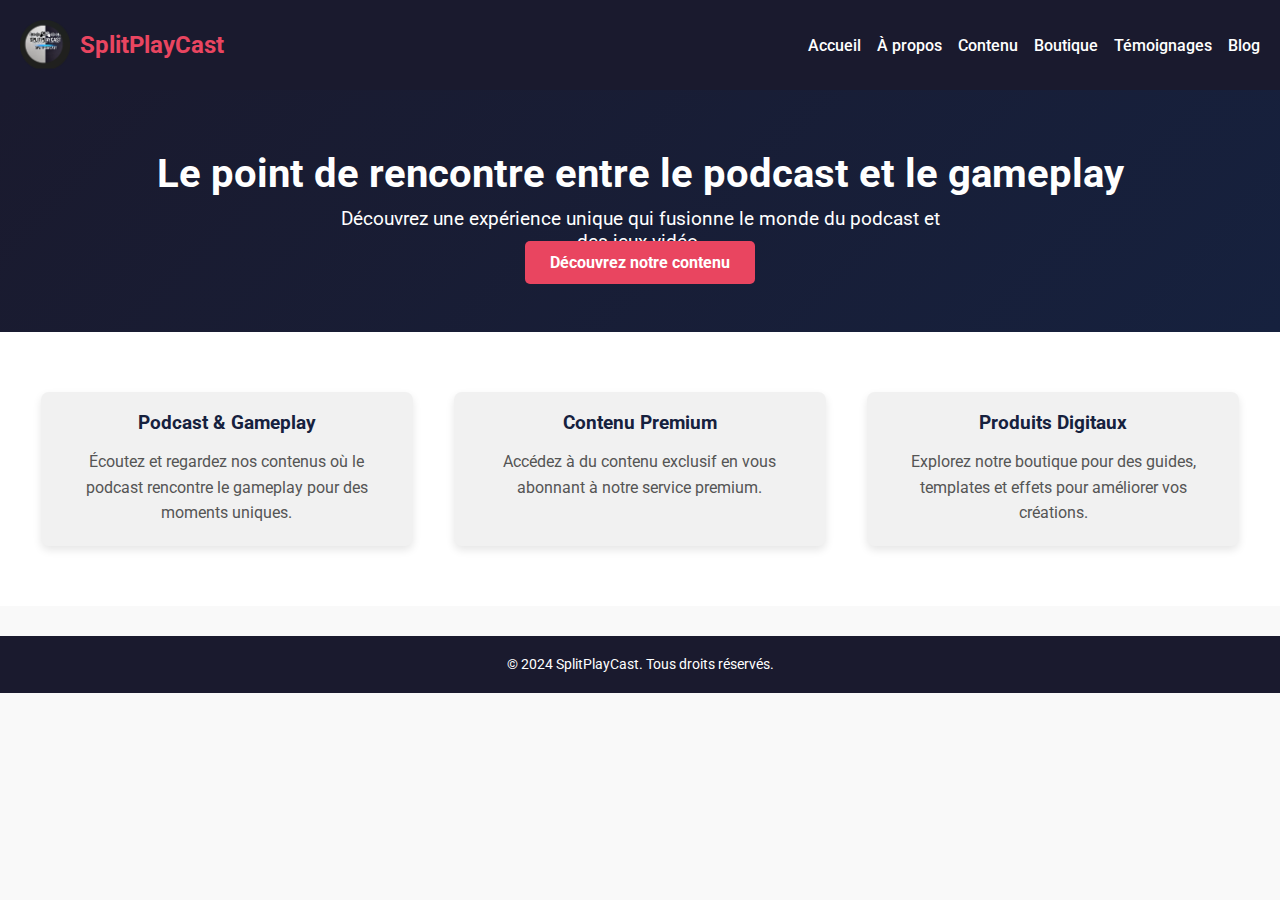
<file: index.html>
<!DOCTYPE html>
<html lang="fr">
<head>
    <meta charset="UTF-8">
    <meta name="viewport" content="width=device-width, initial-scale=1.0">
    <title>SplitPlayCast - Accueil</title>
    <link rel="stylesheet" href="./Folder/style.css">
    <link href="https://fonts.googleapis.com/css2?family=Roboto:wght@400;700&display=swap" rel="stylesheet">
</head>
<body>
    <header>
        <div class="logo">
            <img src="logo.png" alt="SplitPlayCast Logo">
            <h1>SplitPlayCast</h1>
        </div>
        <nav>
            <ul>
                <li><a href="index.html">Accueil</a></li>
                <li><a href="./Folder/about.html">À propos</a></li>
                <li><a href="./Folder/content.html">Contenu</a></li>
                <li><a href="./Folder/shop.html">Boutique</a></li>
                <li><a href="./Folder/testimonials.html">Témoignages</a></li>
                <li><a href="./Folder/blog.html">Blog</a></li>
            </ul>
        </nav>
    </header>

    <section class="hero">
        <h2>Le point de rencontre entre le podcast et le gameplay</h2>
        <p>Découvrez une expérience unique qui fusionne le monde du podcast et des jeux vidéo.</p>
        <a href="./Folder/content.html" class="cta">Découvrez notre contenu</a>
    </section>

    <section class="features">
        <div class="feature">
            <h3>Podcast & Gameplay</h3>
            <p>Écoutez et regardez nos contenus où le podcast rencontre le gameplay pour des moments uniques.</p>
        </div>
        <div class="feature">
            <h3>Contenu Premium</h3>
            <p>Accédez à du contenu exclusif en vous abonnant à notre service premium.</p>
        </div>
        <div class="feature">
            <h3>Produits Digitaux</h3>
            <p>Explorez notre boutique pour des guides, templates et effets pour améliorer vos créations.</p>
        </div>
    </section>

    <footer>
        <p>&copy; 2024 SplitPlayCast. Tous droits réservés.</p>
    </footer>
</body>
</html>
</file>
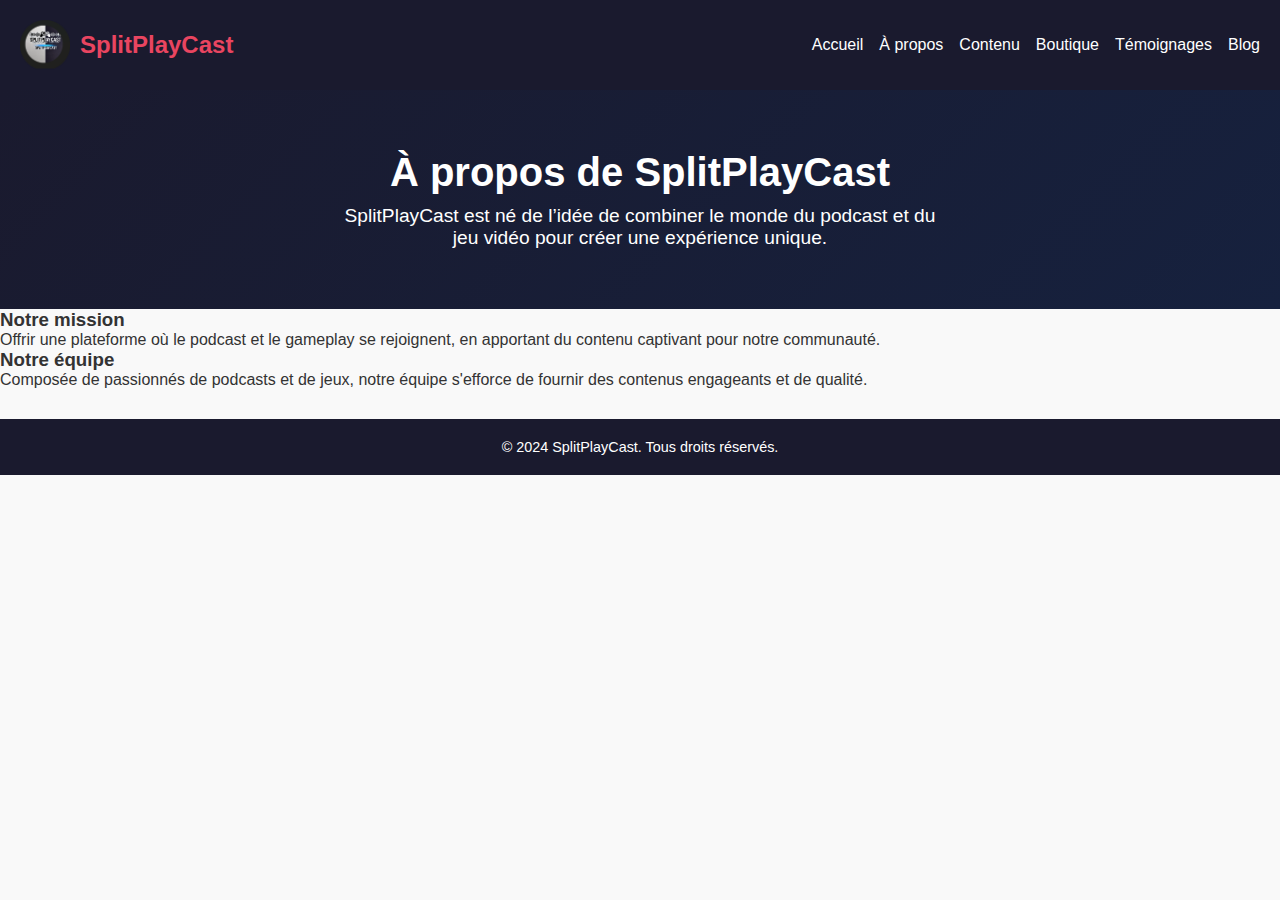
<file: Folder/about.html>
<!DOCTYPE html>
<html lang="fr">
<head>
    <meta charset="UTF-8">
    <meta name="viewport" content="width=device-width, initial-scale=1.0">
    <title>À propos - SplitPlayCast</title>
    <link rel="stylesheet" href="./style.css">
</head>
<body>
    <header>
        <div class="logo">
            <img src="./logo.png" alt="SplitPlayCast Logo">
            <h1>SplitPlayCast</h1>
        </div>
        <nav>
            <ul>
                <li><a href="../index.html">Accueil</a></li>
                <li><a href="./about.html">À propos</a></li>
                <li><a href="./content.html">Contenu</a></li>
                <li><a href="./shop.html">Boutique</a></li>
                <li><a href="./testimonials.html">Témoignages</a></li>
                <li><a href="./blog.html">Blog</a></li>
            </ul>
        </nav>
    </header>

    <section class="hero">
        <h2>À propos de SplitPlayCast</h2>
        <p>SplitPlayCast est né de l’idée de combiner le monde du podcast et du jeu vidéo pour créer une expérience unique.</p>
    </section>

    <section class="content-section">
        <h3>Notre mission</h3>
        <p>Offrir une plateforme où le podcast et le gameplay se rejoignent, en apportant du contenu captivant pour notre communauté.</p>
        <h3>Notre équipe</h3>
        <p>Composée de passionnés de podcasts et de jeux, notre équipe s'efforce de fournir des contenus engageants et de qualité.</p>
    </section>

    <footer>
        <p>&copy; 2024 SplitPlayCast. Tous droits réservés.</p>
    </footer>
</body>
</html>
</file>
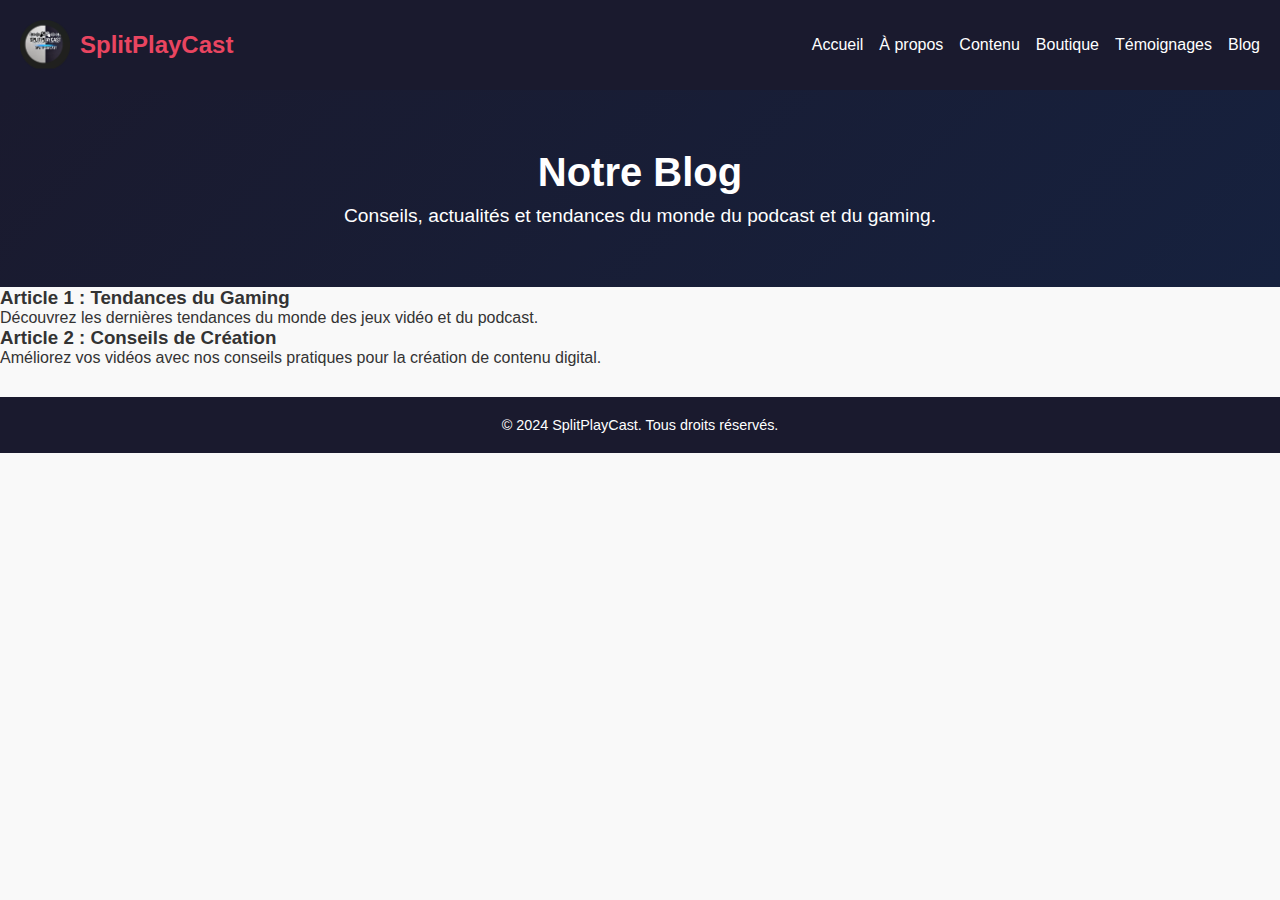
<file: Folder/blog.html>
<!DOCTYPE html>
<html lang="fr">
<head>
    <meta charset="UTF-8">
    <meta name="viewport" content="width=device-width, initial-scale=1.0">
    <title>Blog - SplitPlayCast</title>
    <link rel="stylesheet" href="./style.css">
</head>
<body>
    <header>
        <div class="logo">
            <img src="./logo.png" alt="SplitPlayCast Logo">
            <h1>SplitPlayCast</h1>
        </div>
        <nav>
            <ul>
                <li><a href="../index.html">Accueil</a></li>
                <li><a href="./about.html">À propos</a></li>
                <li><a href="./content.html">Contenu</a></li>
                <li><a href="./shop.html">Boutique</a></li>
                <li><a href="./testimonials.html">Témoignages</a></li>
                <li><a href="./blog.html">Blog</a></li>
            </ul>
        </nav>
    </header>

    <section class="hero">
        <h2>Notre Blog</h2>
        <p>Conseils, actualités et tendances du monde du podcast et du gaming.</p>
    </section>

    <section class="content-section">
        <article>
            <h3>Article 1 : Tendances du Gaming</h3>
            <p>Découvrez les dernières tendances du monde des jeux vidéo et du podcast.</p>
        </article>
        <article>
            <h3>Article 2 : Conseils de Création</h3>
            <p>Améliorez vos vidéos avec nos conseils pratiques pour la création de contenu digital.</p>
        </article>
    </section>

    <footer>
        <p>&copy; 2024 SplitPlayCast. Tous droits réservés.</p>
    </footer>
</body>
</html>
</file>
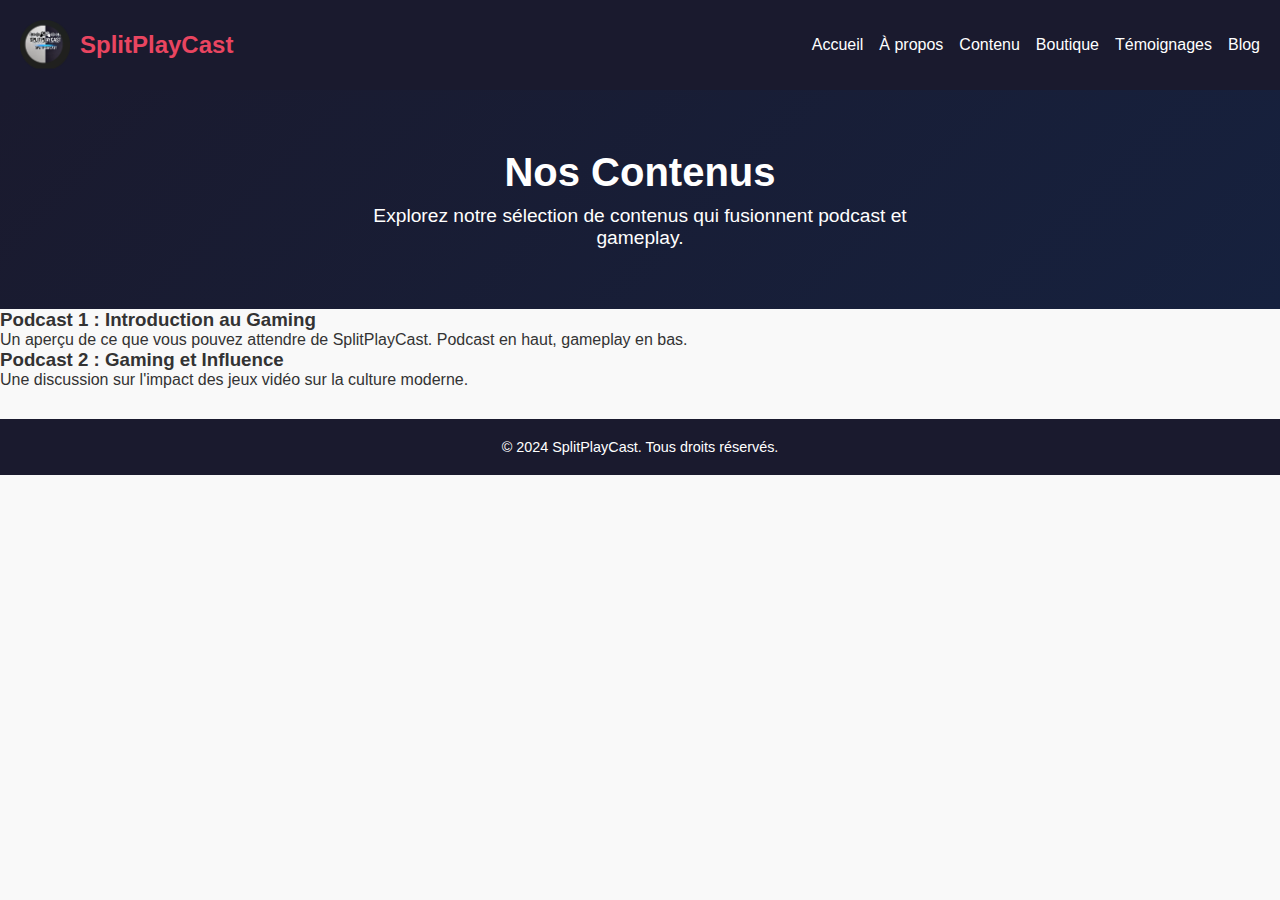
<file: Folder/content.html>
<!DOCTYPE html>
<html lang="fr">
<head>
    <meta charset="UTF-8">
    <meta name="viewport" content="width=device-width, initial-scale=1.0">
    <title>Contenu - SplitPlayCast</title>
    <link rel="stylesheet" href="./style.css">
</head>
<body>
    <header>
        <div class="logo">
            <img src="./logo.png" alt="SplitPlayCast Logo">
            <h1>SplitPlayCast</h1>
        </div>
        <nav>
            <ul>
                <li><a href="../index.html">Accueil</a></li>
                <li><a href="./about.html">À propos</a></li>
                <li><a href="./content.html">Contenu</a></li>
                <li><a href="./shop.html">Boutique</a></li>
                <li><a href="./testimonials.html">Témoignages</a></li>
                <li><a href="./blog.html">Blog</a></li>
            </ul>
        </nav>
    </header>

    <section class="hero">
        <h2>Nos Contenus</h2>
        <p>Explorez notre sélection de contenus qui fusionnent podcast et gameplay.</p>
    </section>

    <section class="content-section">
        <div class="content-item">
            <h3>Podcast 1 : Introduction au Gaming</h3>
            <p>Un aperçu de ce que vous pouvez attendre de SplitPlayCast. Podcast en haut, gameplay en bas.</p>
        </div>
        <div class="content-item">
            <h3>Podcast 2 : Gaming et Influence</h3>
            <p>Une discussion sur l'impact des jeux vidéo sur la culture moderne.</p>
        </div>
    </section>

    <footer>
        <p>&copy; 2024 SplitPlayCast. Tous droits réservés.</p>
    </footer>
</body>
</html>
</file>
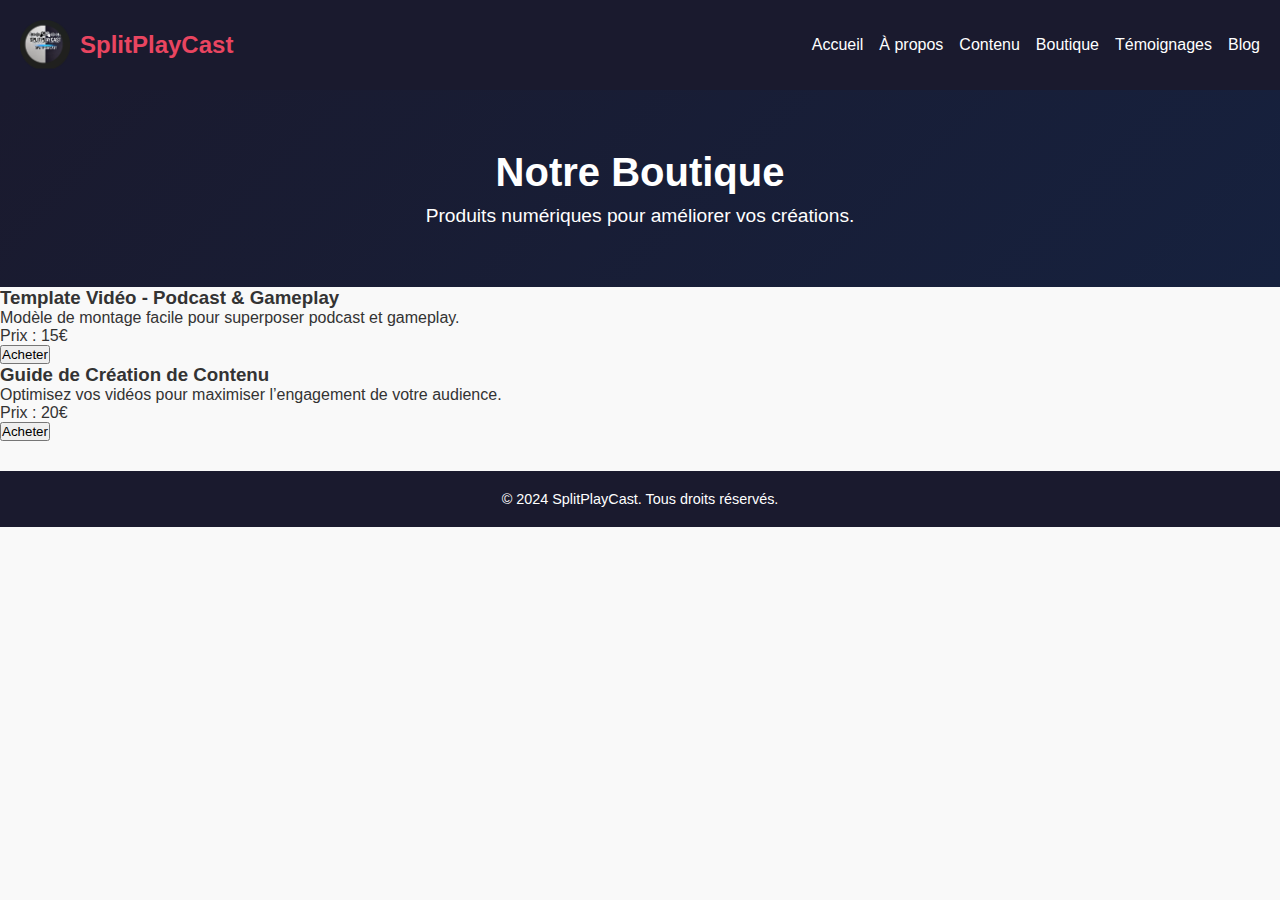
<file: Folder/shop.html>
<!DOCTYPE html>
<html lang="fr">
<head>
    <meta charset="UTF-8">
    <meta name="viewport" content="width=device-width, initial-scale=1.0">
    <title>Boutique - SplitPlayCast</title>
    <link rel="stylesheet" href="./style.css">
</head>
<body>
    <header>
        <div class="logo">
            <img src="./logo.png" alt="SplitPlayCast Logo">
            <h1>SplitPlayCast</h1>
        </div>
        <nav>
            <ul>
                <li><a href="../index.html">Accueil</a></li>
                <li><a href="./about.html">À propos</a></li>
                <li><a href="./content.html">Contenu</a></li>
                <li><a href="./shop.html">Boutique</a></li>
                <li><a href="./testimonials.html">Témoignages</a></li>
                <li><a href="./blog.html">Blog</a></li>
            </ul>
        </nav>
    </header>

    <section class="hero">
        <h2>Notre Boutique</h2>
        <p>Produits numériques pour améliorer vos créations.</p>
    </section>

    <section class="content-section">
        <div class="product">
            <h3>Template Vidéo - Podcast & Gameplay</h3>
            <p>Modèle de montage facile pour superposer podcast et gameplay.</p>
            <p>Prix : 15€</p>
            <button>Acheter</button>
        </div>
        <div class="product">
            <h3>Guide de Création de Contenu</h3>
            <p>Optimisez vos vidéos pour maximiser l’engagement de votre audience.</p>
            <p>Prix : 20€</p>
            <button>Acheter</button>
        </div>
    </section>

    <footer>
        <p>&copy; 2024 SplitPlayCast. Tous droits réservés.</p>
    </footer>
</body>
</html>
</file>
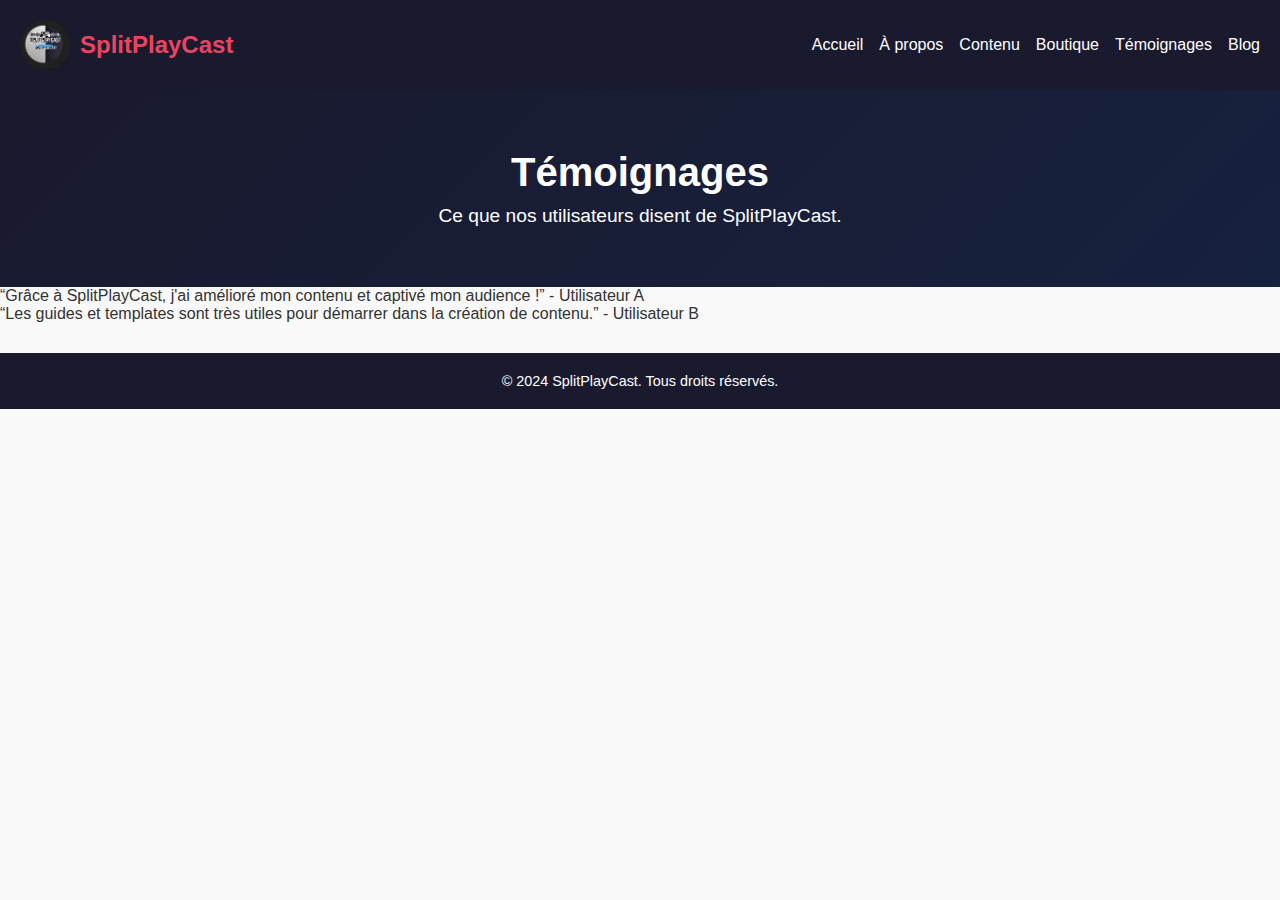
<file: Folder/testimonials.html>
<!DOCTYPE html>
<html lang="fr">
<head>
    <meta charset="UTF-8">
    <meta name="viewport" content="width=device-width, initial-scale=1.0">
    <title>Témoignages - SplitPlayCast</title>
    <link rel="stylesheet" href="./style.css">
</head>
<body>
    <header>
        <div class="logo">
            <img src="./logo.png" alt="SplitPlayCast Logo">
            <h1>SplitPlayCast</h1>
        </div>
        <nav>
            <ul>
                <li><a href="../index.html">Accueil</a></li>
                <li><a href="./about.html">À propos</a></li>
                <li><a href="./content.html">Contenu</a></li>
                <li><a href="./shop.html">Boutique</a></li>
                <li><a href="./testimonials.html">Témoignages</a></li>
                <li><a href="./blog.html">Blog</a></li>
            </ul>
        </nav>
    </header>

    <section class="hero">
        <h2>Témoignages</h2>
        <p>Ce que nos utilisateurs disent de SplitPlayCast.</p>
    </section>

    <section class="content-section">
        <div class="testimonial">
            <p>“Grâce à SplitPlayCast, j'ai amélioré mon contenu et captivé mon audience !” - Utilisateur A</p>
        </div>
        <div class="testimonial">
            <p>“Les guides et templates sont très utiles pour démarrer dans la création de contenu.” - Utilisateur B</p>
        </div>
    </section>

    <footer>
        <p>&copy; 2024 SplitPlayCast. Tous droits réservés.</p>
    </footer>
</body>
</html>
</file>
<file: Folder/style.css>
/* CSS Global */
* {
    margin: 0;
    padding: 0;
    box-sizing: border-box;
    font-family: 'Roboto', sans-serif;
}

body {
    background-color: #f9f9f9;
    color: #333;
}

header {
    background-color: #1a1a2e;
    color: #fff;
    padding: 20px;
    display: flex;
    align-items: center;
    justify-content: space-between;
}

header .logo {
    display: flex;
    align-items: center;
}

header .logo img {
    width: 50px;
    margin-right: 10px;
}

header h1 {
    font-size: 1.5em;
    color: #e94560;
}

header nav ul {
    list-style: none;
    display: flex;
    gap: 1em;
}

header nav ul li a {
    color: #fff;
    text-decoration: none;
    font-weight: 500;
}

header nav ul li a:hover {
    color: #e94560;
}

/* Hero Section */
.hero {
    text-align: center;
    padding: 60px 20px;
    background: linear-gradient(135deg, #1a1a2e, #16213e);
    color: #fff;
}

.hero h2 {
    font-size: 2.5em;
    margin-bottom: 10px;
}

.hero p {
    font-size: 1.2em;
    margin-bottom: 20px;
    max-width: 600px;
    margin: 0 auto;
}

.hero .cta {
    padding: 12px 25px;
    background-color: #e94560;
    color: #fff;
    text-decoration: none;
    border-radius: 5px;
    font-weight: 700;
}

.hero .cta:hover {
    background-color: #ff2e63;
}

/* Features Section */
.features {
    display: flex;
    justify-content: space-around;
    padding: 60px 20px;
    background-color: #fff;
}

.features .feature {
    width: 30%;
    background-color: #f1f1f1;
    padding: 20px;
    border-radius: 8px;
    box-shadow: 0 4px 8px rgba(0, 0, 0, 0.1);
    text-align: center;
}

.features .feature h3 {
    color: #16213e;
    margin-bottom: 15px;
}

.features .feature p {
    color: #555;
    line-height: 1.6;
}

/* Footer */
footer {
    background-color: #1a1a2e;
    color: #fff;
    text-align: center;
    padding: 20px;
    margin-top: 30px;
}

footer p {
    font-size: 0.9em;
}
</file>
